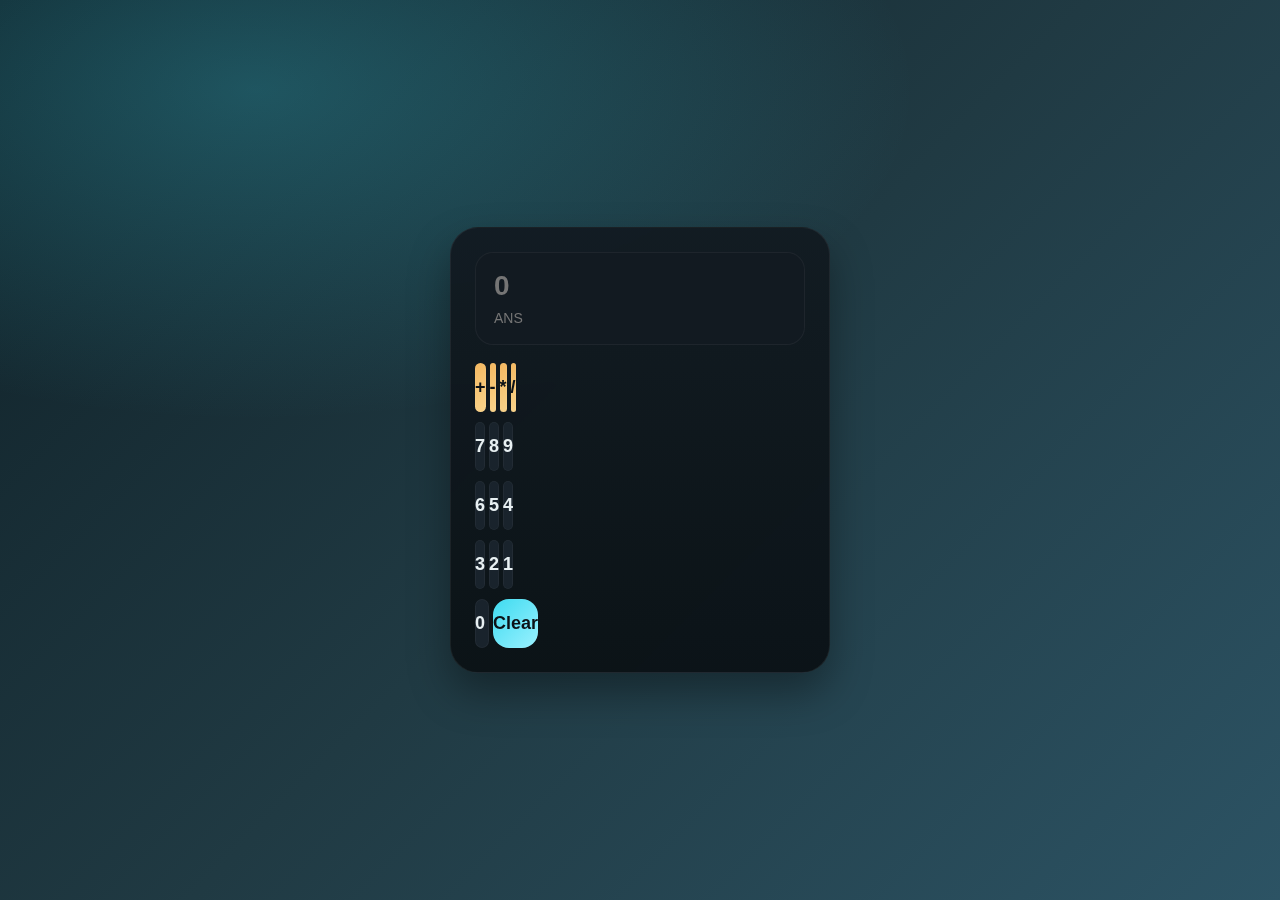
<file: Calculator/index.html>
<!doctype html>
<html lang="en">
  <head>
    <meta charset="UTF-8" />
    <meta name="viewport" content="width=device-width, initial-scale=1.0" />
    <title>Calculator</title>
    <link
      href="https://cdn.jsdelivr.net/npm/bootstrap@5.3.8/dist/css/bootstrap.min.css"
      rel="stylesheet"
      integrity="sha384-sRIl4kxILFvY47J16cr9ZwB07vP4J8+LH7qKQnuqkuIAvNWLzeN8tE5YBujZqJLB"
      crossorigin="anonymous"
    />
    <link rel="stylesheet" href="styles.css" />
  </head>
  <body>
    <div class="calculator-container">
      <div class="calculator-card">
        <div class="calc-display">
          <input
            type="text"
            id="number-input"
            class="calc-input"
            placeholder="0"
          />
          <input
            type="text"
            id="ans-input"
            class="calc-ans"
            readonly
            placeholder="ANS"
          />
        </div>
        <div class="buttons">
          <div class="row g-2">
            <button
              onclick="handleClickButton(this)"
              class="col-3 cal-buttons calc-operator"
              type="button"
            >
              +
            </button>
            <button
              onclick="handleClickButton(this)"
              class="col-3 cal-buttons calc-operator"
              type="button"
            >
              -
            </button>
            <button
              onclick="handleClickButton(this)"
              class="col-3 cal-buttons calc-operator"
              type="button"
            >
              *
            </button>
            <button
              onclick="handleClickButton(this)"
              class="col-3 cal-buttons calc-operator"
              type="button"
            >
              /
            </button>
          </div>
          <div class="row g-2">
            <button
              onclick="handleClickButton(this)"
              class="col-4 cal-buttons"
              type="button"
            >
              7
            </button>
            <button
              onclick="handleClickButton(this)"
              class="col-4 cal-buttons"
              type="button"
            >
              8
            </button>
            <button
              onclick="handleClickButton(this)"
              class="col-4 cal-buttons"
              type="button"
            >
              9
            </button>
          </div>
          <div class="row g-2">
            <button
              onclick="handleClickButton(this)"
              class="col-4 cal-buttons"
              type="button"
            >
              6
            </button>
            <button
              onclick="handleClickButton(this)"
              class="col-4 cal-buttons"
              type="button"
            >
              5
            </button>
            <button
              onclick="handleClickButton(this)"
              class="col-4 cal-buttons"
              type="button"
            >
              4
            </button>
          </div>
          <div class="row g-2">
            <button
              onclick="handleClickButton(this)"
              class="col-4 cal-buttons"
              type="button"
            >
              3
            </button>
            <button
              onclick="handleClickButton(this)"
              class="col-4 cal-buttons"
              type="button"
            >
              2
            </button>
            <button
              onclick="handleClickButton(this)"
              class="col-4 cal-buttons"
              type="button"
            >
              1
            </button>
          </div>
          <div class="row g-2">
            <button
              onclick="handleClickButton(this)"
              class="col-4 cal-buttons calc-zero"
              type="button"
            >
              0
            </button>
            <button
              onclick="handleClickButton(this)"
              class="col-8 cal-buttons calc-clear"
              type="button"
            >
              Clear
            </button>
          </div>
        </div>
      </div>
    </div>
    <script src="script.js"></script>
    <script
      src="https://cdn.jsdelivr.net/npm/bootstrap@5.3.8/dist/js/bootstrap.bundle.min.js"
      integrity="sha384-FKyoEForCGlyvwx9Hj09JcYn3nv7wiPVlz7YYwJrWVcXK/BmnVDxM+D2scQbITxI"
      crossorigin="anonymous"
    ></script>
  </body>
</html>
</file>
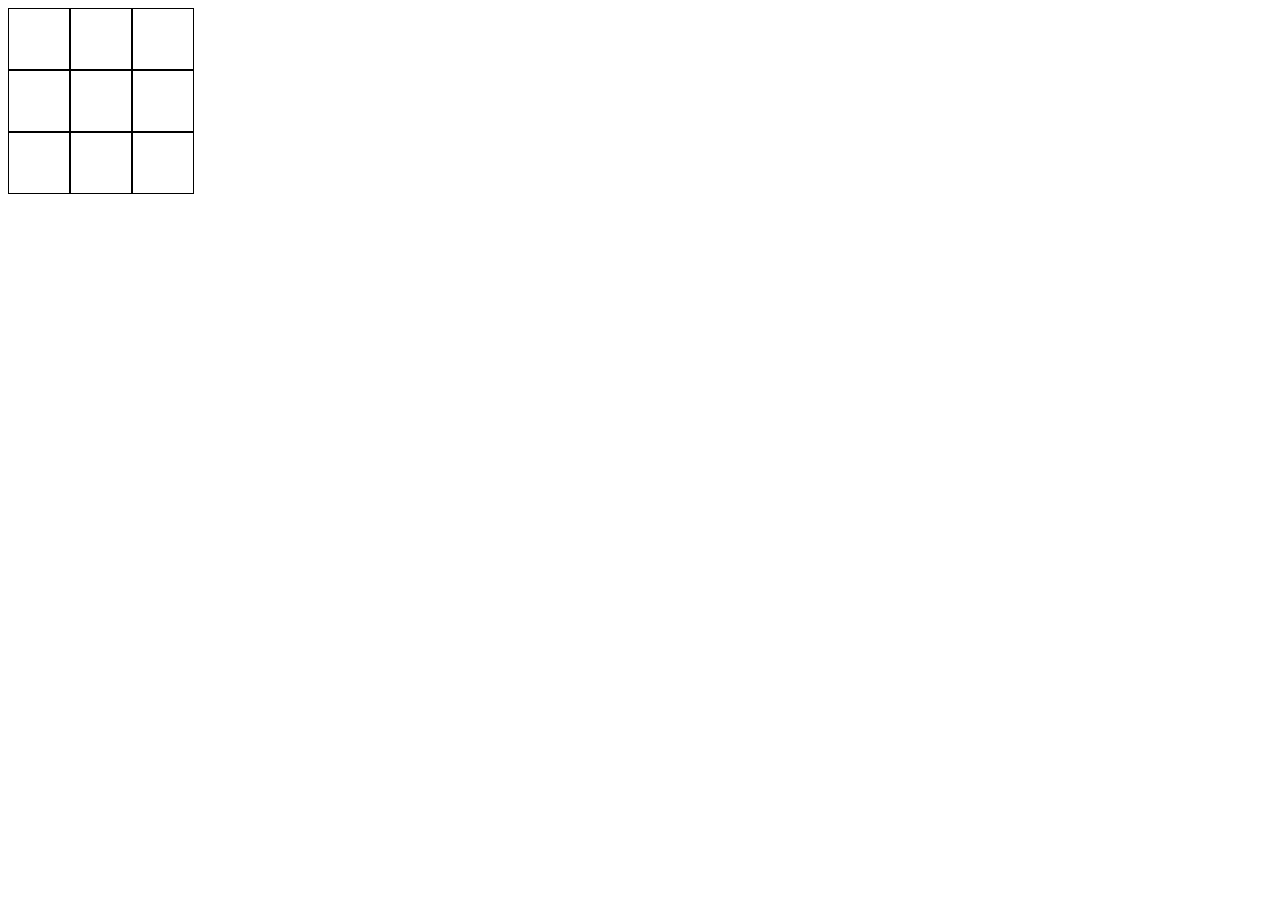
<file: Tic-Tac-Toe/index.html>
<!doctype html>
<html lang="en">
  <head>
    <meta charset="UTF-8" />
    <meta name="viewport" content="width=device-width, initial-scale=1.0" />
    <title>Tic Tac Toe</title>
    <style>
        body{
            font-family: 'Segoe UI', Tahoma, Geneva, Verdana, sans-serif ;
        }
      .row {
        display: flex;
      }
      .col {
        width: 60px;
        height: 60px;
        border: 1px solid black;
        display: flex;
        align-items: center;
        justify-content: center;
        font-size: 30px;
      }
    </style>
  </head>
  <body>
    <div class="container">
      <div class="grid">
        <div class="row">
          <div onclick="handleClick(this)" id="0" class="col"></div>
          <div onclick="handleClick(this)" id="1" class="col"></div>
          <div onclick="handleClick(this)" id="2" class="col"></div>
        </div>
        <div class="row">
          <div onclick="handleClick(this)" id="3" class="col"></div>
          <div onclick="handleClick(this)" id="4" class="col"></div>
          <div onclick="handleClick(this)" id="5" class="col"></div>
        </div>
        <div class="row">
          <div onclick="handleClick(this)" id="6" class="col"></div>
          <div onclick="handleClick(this)" id="7" class="col"></div>
          <div onclick="handleClick(this)" id="8" class="col"></div>
        </div>
      </div>
    </div>
    <script src="script.js"></script>
  </body>
</html>
</file>
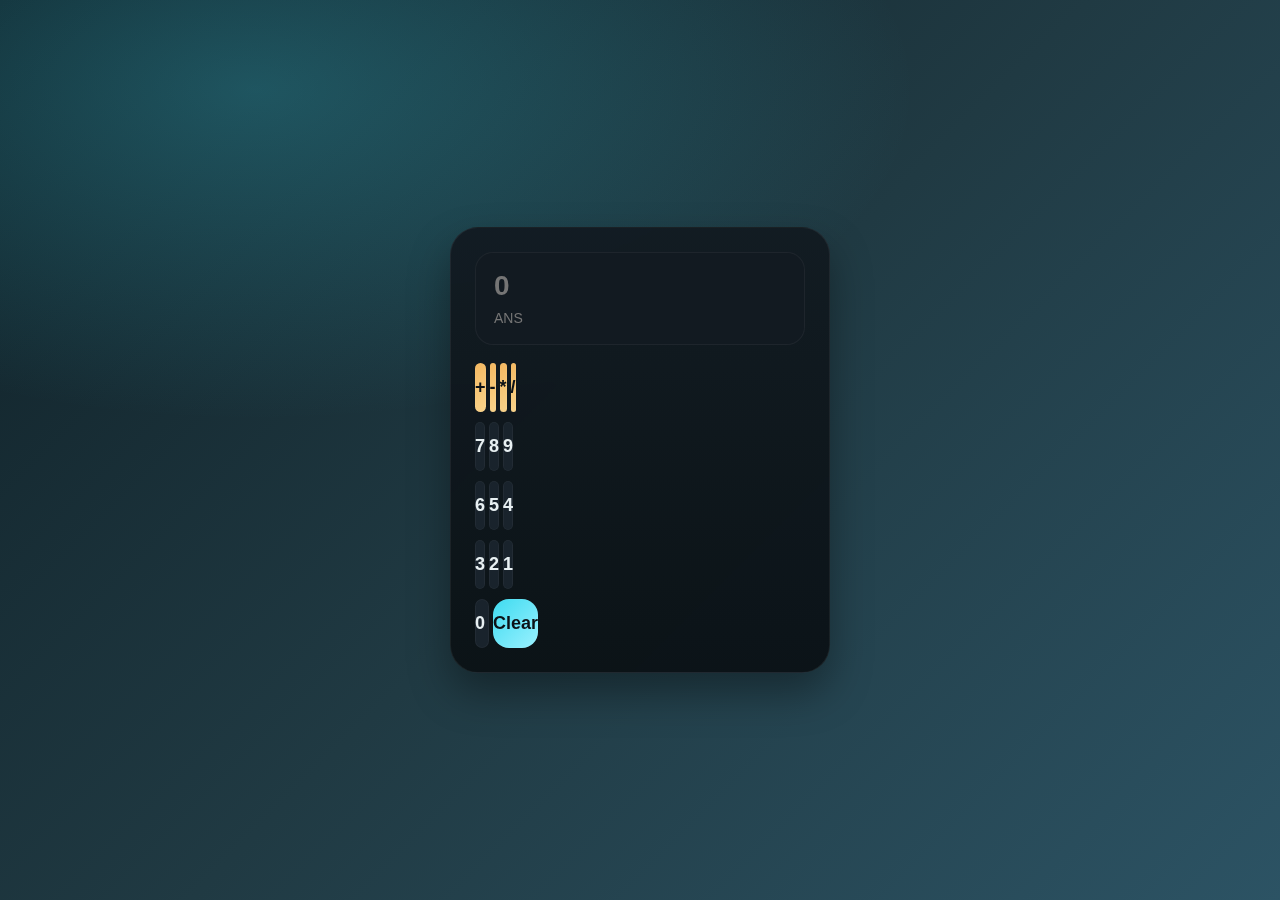
<file: Mini-Projects/Calculator/index.html>
<!doctype html>
<html lang="en">
  <head>
    <meta charset="UTF-8" />
    <meta name="viewport" content="width=device-width, initial-scale=1.0" />
    <title>Calculator </title>
    <link
      href="https://cdn.jsdelivr.net/npm/bootstrap@5.3.8/dist/css/bootstrap.min.css"
      rel="stylesheet"
      integrity="sha384-sRIl4kxILFvY47J16cr9ZwB07vP4J8+LH7qKQnuqkuIAvNWLzeN8tE5YBujZqJLB"
      crossorigin="anonymous"
    />
    <link rel="stylesheet" href="styles.css" />
  </head>
  <body>
    <div class="calculator-container">
      <div class="calculator-card">
        <div class="calc-display">
          <input
            type="text"
            id="number-input"
            class="calc-input"
            placeholder="0"
          />
          <input
            type="text"
            id="ans-input"
            class="calc-ans"
            readonly
            placeholder="ANS"
          />
        </div>
        <div class="buttons">
          <div class="row g-2">
            <button
              onclick="handleClickButton(this)"
              class="col-3 cal-buttons calc-operator"
              type="button"
            >
              +
            </button>
            <button
              onclick="handleClickButton(this)"
              class="col-3 cal-buttons calc-operator"
              type="button"
            >
              -
            </button>
            <button
              onclick="handleClickButton(this)"
              class="col-3 cal-buttons calc-operator"
              type="button"
            >
              *
            </button>
            <button
              onclick="handleClickButton(this)"
              class="col-3 cal-buttons calc-operator"
              type="button"
            >
              /
            </button>
          </div>
          <div class="row g-2">
            <button
              onclick="handleClickButton(this)"
              class="col-4 cal-buttons"
              type="button"
            >
              7
            </button>
            <button
              onclick="handleClickButton(this)"
              class="col-4 cal-buttons"
              type="button"
            >
              8
            </button>
            <button
              onclick="handleClickButton(this)"
              class="col-4 cal-buttons"
              type="button"
            >
              9
            </button>
          </div>
          <div class="row g-2">
            <button
              onclick="handleClickButton(this)"
              class="col-4 cal-buttons"
              type="button"
            >
              6
            </button>
            <button
              onclick="handleClickButton(this)"
              class="col-4 cal-buttons"
              type="button"
            >
              5
            </button>
            <button
              onclick="handleClickButton(this)"
              class="col-4 cal-buttons"
              type="button"
            >
              4
            </button>
          </div>
          <div class="row g-2">
            <button
              onclick="handleClickButton(this)"
              class="col-4 cal-buttons"
              type="button"
            >
              3
            </button>
            <button
              onclick="handleClickButton(this)"
              class="col-4 cal-buttons"
              type="button"
            >
              2
            </button>
            <button
              onclick="handleClickButton(this)"
              class="col-4 cal-buttons"
              type="button"
            >
              1
            </button>
          </div>
          <div class="row g-2">
            <button
              onclick="handleClickButton(this)"
              class="col-4 cal-buttons calc-zero"
              type="button"
            >
              0
            </button>
            <button
              onclick="handleClickButton(this)"
              class="col-8 cal-buttons calc-clear"
              type="button"
            >
              Clear
            </button>
          </div>
        </div>
      </div>
    </div>
    <script src="script.js"></script>
    <script
      src="https://cdn.jsdelivr.net/npm/bootstrap@5.3.8/dist/js/bootstrap.bundle.min.js"
      integrity="sha384-FKyoEForCGlyvwx9Hj09JcYn3nv7wiPVlz7YYwJrWVcXK/BmnVDxM+D2scQbITxI"
      crossorigin="anonymous"
    ></script>
  </body>
</html>
</file>
<file: Calculator/styles.css>
@import url("https://fonts.googleapis.com/css2?family=Space+Grotesk:wght@400;500;600;700&display=swap");

:root {
  --bg-1: #0f2027;
  --bg-2: #203a43;
  --bg-3: #2c5364;
  --panel: #0b1115;
  --panel-soft: #121a21;
  --text: #e8f0f2;
  --muted: #9fb3bd;
  --accent: #f4b860;
  --accent-2: #3edbf0;
  --shadow: 0 20px 40px rgba(0, 0, 0, 0.35);
}

* {
  box-sizing: border-box;
}

body {
  margin: 0;
  font-family: "Space Grotesk", system-ui, sans-serif;
  color: var(--text);
  background:
    radial-gradient(
      1200px 600px at 20% 10%,
      rgba(62, 219, 240, 0.25),
      transparent 55%
    ),
    linear-gradient(135deg, var(--bg-1), var(--bg-2), var(--bg-3));
  min-height: 100vh;
}

.calculator-container {
  display: flex;
  justify-content: center;
  align-items: center;
  min-height: 100vh;
  padding: 24px;
}

.calculator-card {
  width: min(380px, 92vw);
  padding: 24px;
  border-radius: 28px;
  background: linear-gradient(
    180deg,
    rgba(18, 26, 33, 0.95),
    rgba(11, 17, 21, 0.95)
  );
  box-shadow: var(--shadow);
  backdrop-filter: blur(6px);
  border: 1px solid rgba(255, 255, 255, 0.06);
  animation: rise 600ms ease both;
}

.calc-display {
  background: var(--panel-soft);
  border-radius: 18px;
  padding: 16px;
  margin-bottom: 18px;
  border: 1px solid rgba(255, 255, 255, 0.05);
}

.calc-input,
.calc-ans {
  width: 100%;
  border: none;
  background: transparent;
  color: var(--text);
  outline: none;
}

.calc-input {
  font-size: 28px;
  font-weight: 600;
  letter-spacing: 1px;
}

.calc-ans {
  font-size: 14px;
  color: var(--muted);
  margin-top: 6px;
}

.buttons {
  display: grid;
  gap: 10px;
}

.cal-buttons {
  border: none;
  border-radius: 16px;
  padding: 14px 0;
  font-size: 18px;
  font-weight: 600;
  color: var(--text);
  background: #19232c;
  transition:
    transform 120ms ease,
    background 160ms ease,
    box-shadow 160ms ease;
  box-shadow: inset 0 0 0 1px rgba(255, 255, 255, 0.04);
}

.cal-buttons:hover {
  transform: translateY(-2px);
  background: #1f2b36;
  box-shadow: 0 6px 14px rgba(0, 0, 0, 0.25);
}

.cal-buttons:active {
  transform: translateY(1px) scale(0.98);
}

.calc-operator {
  color: #0c1116;
  background: linear-gradient(135deg, var(--accent), #f9d38b);
}

.calc-operator:hover {
  background: linear-gradient(135deg, #f2a845, #f6c46b);
}

.calc-clear {
  color: #0c1116;
  background: linear-gradient(135deg, var(--accent-2), #9af1ff);
}

.calc-clear:hover {
  background: linear-gradient(135deg, #2cc6da, #7fe8f7);
}

.calc-zero {
  letter-spacing: 4px;
}

@keyframes rise {
  from {
    opacity: 0;
    transform: translateY(16px) scale(0.98);
  }
  to {
    opacity: 1;
    transform: translateY(0) scale(1);
  }
}
</file>
<file: Mini-Projects/Calculator/styles.css>
@import url("https://fonts.googleapis.com/css2?family=Space+Grotesk:wght@400;500;600;700&display=swap");

:root {
  --bg-1: #0f2027;
  --bg-2: #203a43;
  --bg-3: #2c5364;
  --panel: #0b1115;
  --panel-soft: #121a21;
  --text: #e8f0f2;
  --muted: #9fb3bd;
  --accent: #f4b860;
  --accent-2: #3edbf0;
  --shadow: 0 20px 40px rgba(0, 0, 0, 0.35);
}

* {
  box-sizing: border-box;
}

body {
  margin: 0;
  font-family: "Space Grotesk", system-ui, sans-serif;
  color: var(--text);
  background:
    radial-gradient(
      1200px 600px at 20% 10%,
      rgba(62, 219, 240, 0.25),
      transparent 55%
    ),
    linear-gradient(135deg, var(--bg-1), var(--bg-2), var(--bg-3));
  min-height: 100vh;
}

.calculator-container {
  display: flex;
  justify-content: center;
  align-items: center;
  min-height: 100vh;
  padding: 24px;
}

.calculator-card {
  width: min(380px, 92vw);
  padding: 24px;
  border-radius: 28px;
  background: linear-gradient(
    180deg,
    rgba(18, 26, 33, 0.95),
    rgba(11, 17, 21, 0.95)
  );
  box-shadow: var(--shadow);
  backdrop-filter: blur(6px);
  border: 1px solid rgba(255, 255, 255, 0.06);
  animation: rise 600ms ease both;
}

.calc-display {
  background: var(--panel-soft);
  border-radius: 18px;
  padding: 16px;
  margin-bottom: 18px;
  border: 1px solid rgba(255, 255, 255, 0.05);
}

.calc-input,
.calc-ans {
  width: 100%;
  border: none;
  background: transparent;
  color: var(--text);
  outline: none;
}

.calc-input {
  font-size: 28px;
  font-weight: 600;
  letter-spacing: 1px;
}

.calc-ans {
  font-size: 14px;
  color: var(--muted);
  margin-top: 6px;
}

.buttons {
  display: grid;
  gap: 10px;
}

.cal-buttons {
  border: none;
  border-radius: 16px;
  padding: 14px 0;
  font-size: 18px;
  font-weight: 600;
  color: var(--text);
  background: #19232c;
  transition:
    transform 120ms ease,
    background 160ms ease,
    box-shadow 160ms ease;
  box-shadow: inset 0 0 0 1px rgba(255, 255, 255, 0.04);
}

.cal-buttons:hover {
  transform: translateY(-2px);
  background: #1f2b36;
  box-shadow: 0 6px 14px rgba(0, 0, 0, 0.25);
}

.cal-buttons:active {
  transform: translateY(1px) scale(0.98);
}

.calc-operator {
  color: #0c1116;
  background: linear-gradient(135deg, var(--accent), #f9d38b);
}

.calc-operator:hover {
  background: linear-gradient(135deg, #f2a845, #f6c46b);
}

.calc-clear {
  color: #0c1116;
  background: linear-gradient(135deg, var(--accent-2), #9af1ff);
}

.calc-clear:hover {
  background: linear-gradient(135deg, #2cc6da, #7fe8f7);
}

.calc-zero {
  letter-spacing: 4px;
}

@keyframes rise {
  from {
    opacity: 0;
    transform: translateY(16px) scale(0.98);
  }
  to {
    opacity: 1;
    transform: translateY(0) scale(1);
  }
}
</file>
